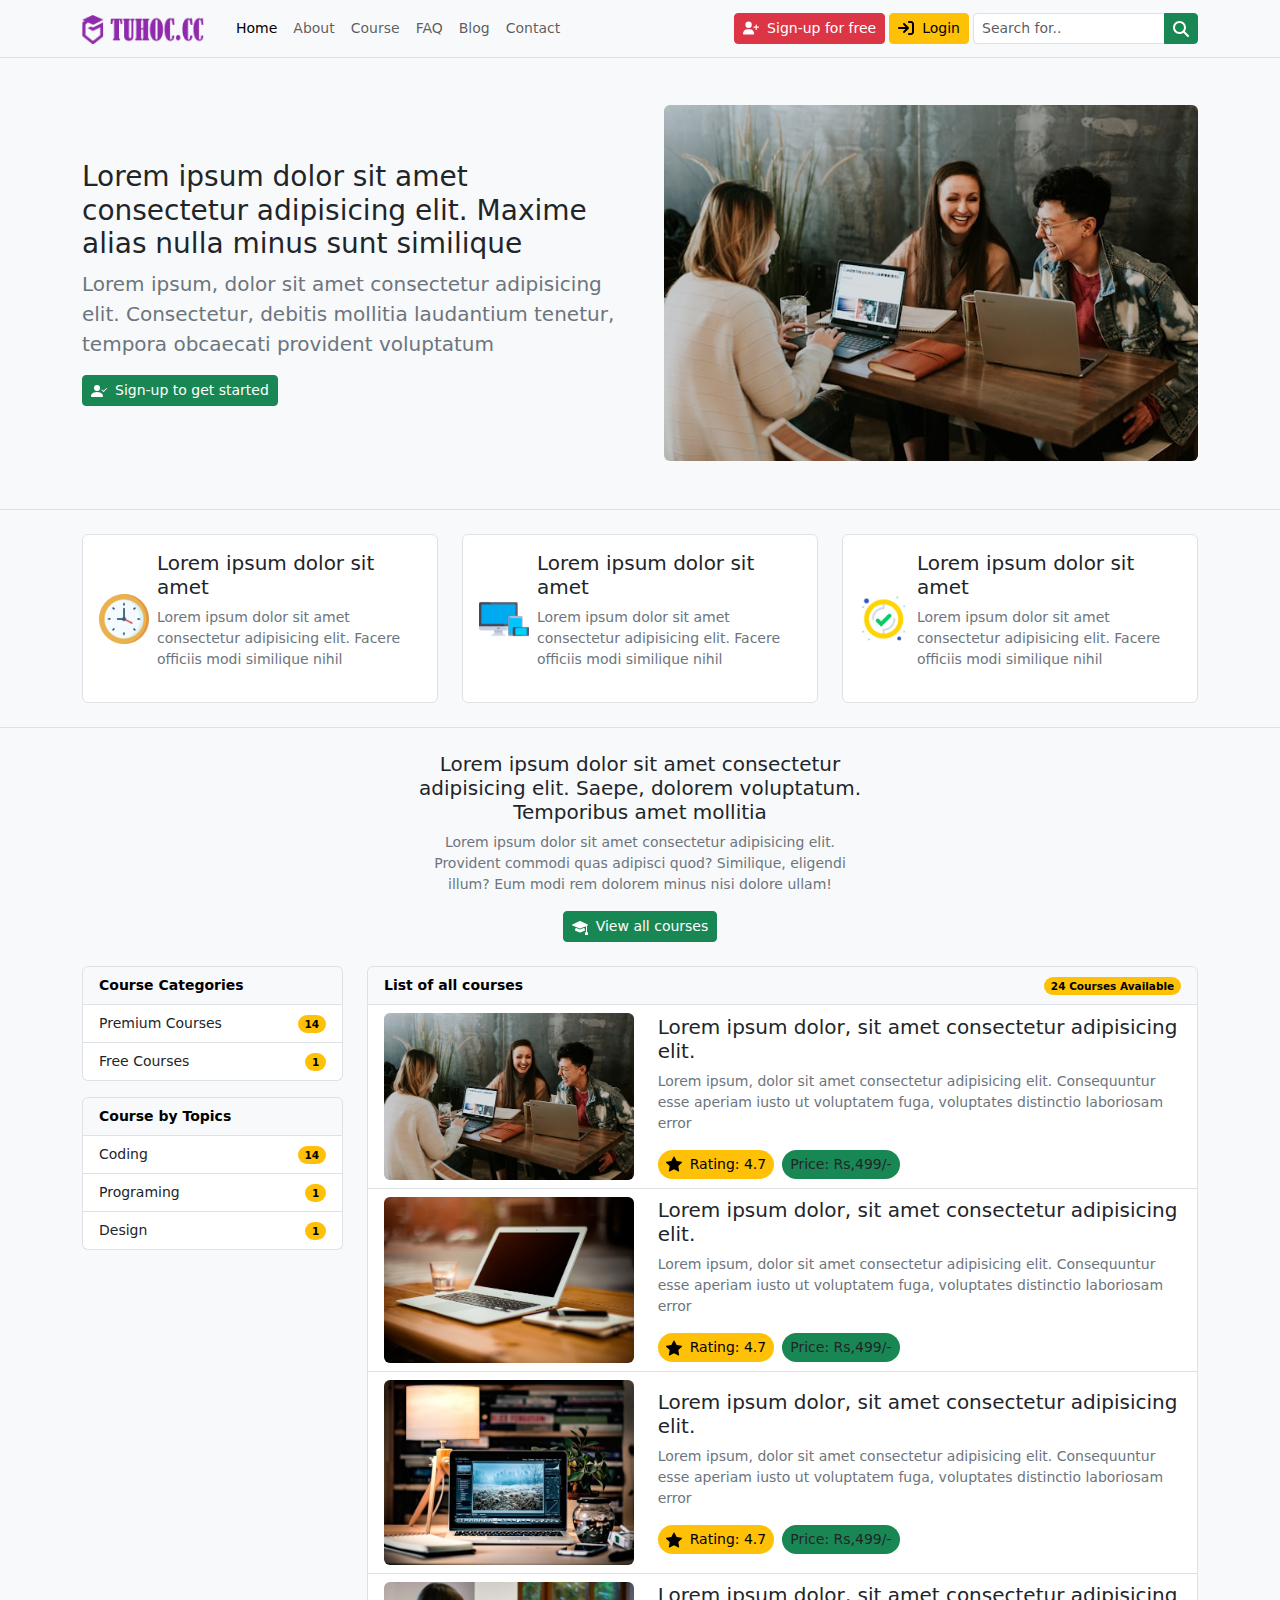
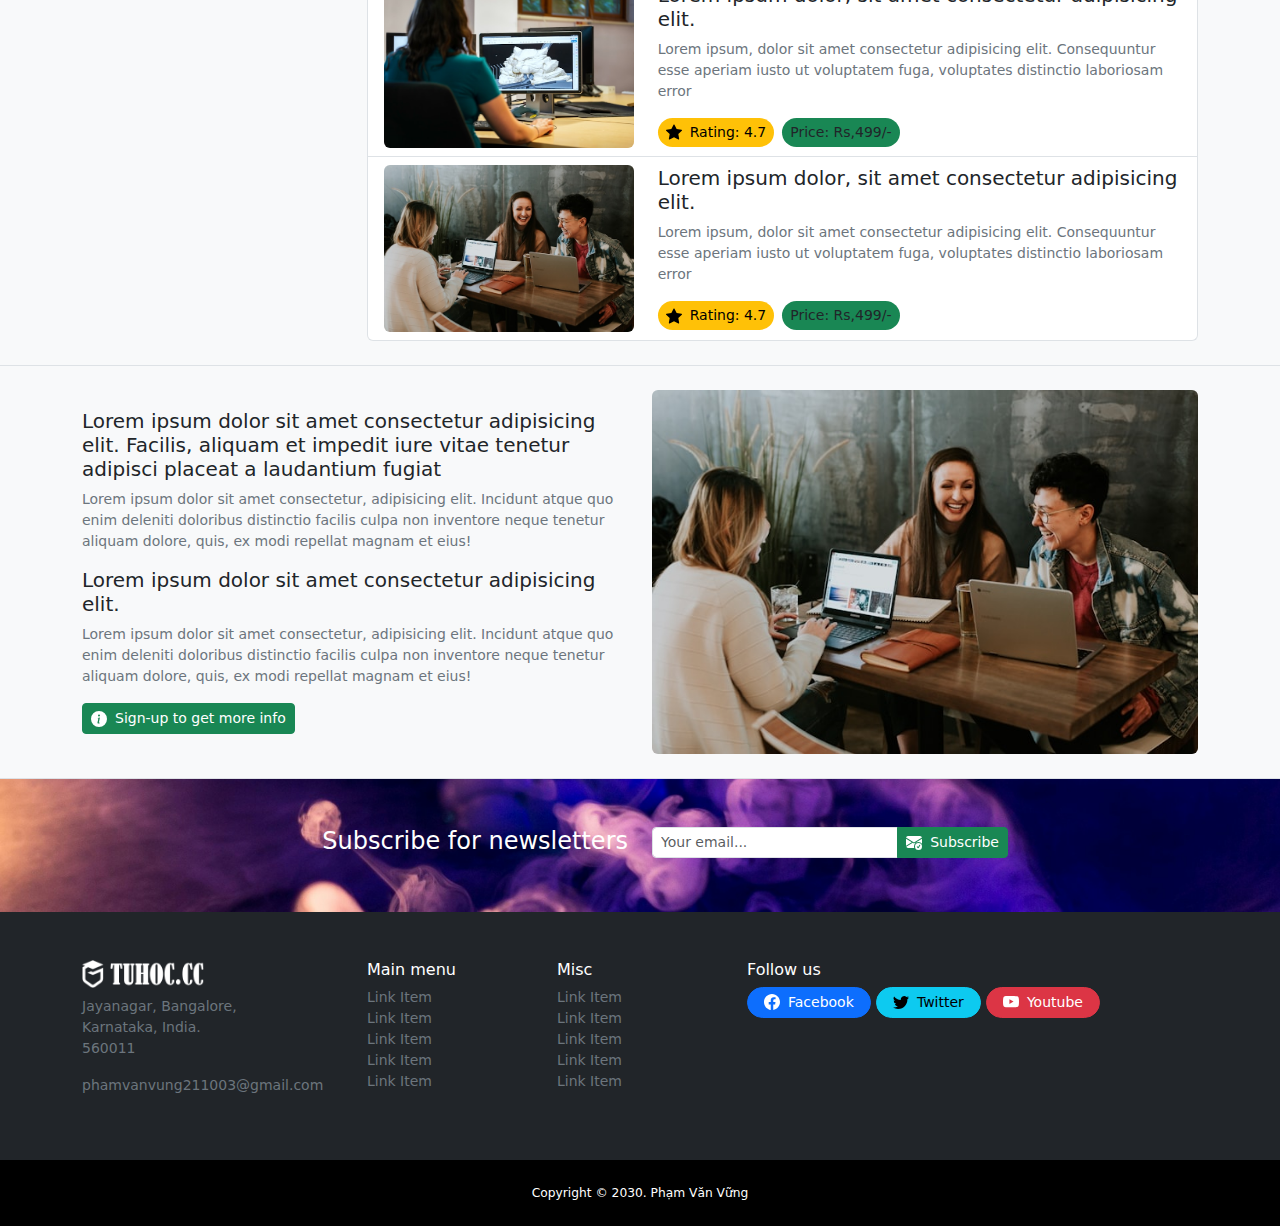
<file: index.html>
<!DOCTYPE html>
<html lang="en">

<head>
    <meta charset="UTF-8">
    <meta name="viewport" content="width=device-width, initial-scale=1.0">
    <title>Document</title>
    <link rel="stylesheet" href="./assets/bootstrap/css/bootstrap.min.css">
    <link rel="stylesheet" href="./assets/css/style.css">
</head>

<body class="bg-light">
    <!-- navbar -->
    <nav class="navbar navbar-expand-lg bg-light border-bottom small fixed-top">
        <div class="container">
            <!-- navbar brand -->
            <a class="navbar-brand" href="#">
                <img src="./assets/img/logo-tuhoc-light.png" alt="Logo">
            </a>
            <button class="navbar-toggler" type="button" data-bs-toggle="collapse"
                data-bs-target="#navbarSupportedContent" aria-controls="navbarSupportedContent" aria-expanded="false"
                aria-label="Toggle navigation">
                <span class="navbar-toggler-icon"></span>
            </button>
            <div class="collapse navbar-collapse" id="navbarSupportedContent">
                <ul class="navbar-nav me-auto mb-2 mb-lg-0">
                    <li class="nav-item">
                        <a class="nav-link active" aria-current="page" href="#">Home</a>
                    </li>
                    <li class="nav-item">
                        <a class="nav-link" aria-current="page" href="./about.html">About</a>
                    </li>
                    <li class="nav-item">
                        <a class="nav-link" aria-current="page" href="./courses.html">Course</a>
                    </li>
                    <li class="nav-item">
                        <a class="nav-link" aria-current="page" href="./FAQ.html">FAQ</a>
                    </li>
                    <li class="nav-item">
                        <a class="nav-link" aria-current="page" href="./blog.html">Blog</a>
                    </li>
                    <li class="nav-item">
                        <a class="nav-link" aria-current="page" href="./contact.html">Contact</a>
                    </li>
                </ul>

                <div class="me-1 mb-2 mb-lg-0 d-flex flex-column gap-2 gap-md-1 flex-md-row">
                    <a href="#!" class="btn btn-danger btn-sm d-inline-flex justify-content-center align-items-center">
                        <svg xmlns="http://www.w3.org/2000/svg" width="16px" height="16px" class="me-2"
                            viewBox="0 0 640 512"><!--!Font Awesome Free 6.6.0 by @fontawesome - https://fontawesome.com License - https://fontawesome.com/license/free Copyright 2024 Fonticons, Inc.-->
                            <path fill="#ffffff"
                                d="M96 128a128 128 0 1 1 256 0A128 128 0 1 1 96 128zM0 482.3C0 383.8 79.8 304 178.3 304l91.4 0C368.2 304 448 383.8 448 482.3c0 16.4-13.3 29.7-29.7 29.7L29.7 512C13.3 512 0 498.7 0 482.3zM504 312l0-64-64 0c-13.3 0-24-10.7-24-24s10.7-24 24-24l64 0 0-64c0-13.3 10.7-24 24-24s24 10.7 24 24l0 64 64 0c13.3 0 24 10.7 24 24s-10.7 24-24 24l-64 0 0 64c0 13.3-10.7 24-24 24s-24-10.7-24-24z" />
                        </svg>
                        Sign-up for free
                    </a>

                    <a href="#!" class="btn btn-warning btn-sm d-inline-flex justify-content-center align-items-center">
                        <svg xmlns="http://www.w3.org/2000/svg" width="16px" height="16px" class="me-2"
                            viewBox="0 0 512 512"><!--!Font Awesome Free 6.6.0 by @fontawesome - https://fontawesome.com License - https://fontawesome.com/license/free Copyright 2024 Fonticons, Inc.-->
                            <path
                                d="M352 96l64 0c17.7 0 32 14.3 32 32l0 256c0 17.7-14.3 32-32 32l-64 0c-17.7 0-32 14.3-32 32s14.3 32 32 32l64 0c53 0 96-43 96-96l0-256c0-53-43-96-96-96l-64 0c-17.7 0-32 14.3-32 32s14.3 32 32 32zm-9.4 182.6c12.5-12.5 12.5-32.8 0-45.3l-128-128c-12.5-12.5-32.8-12.5-45.3 0s-12.5 32.8 0 45.3L242.7 224 32 224c-17.7 0-32 14.3-32 32s14.3 32 32 32l210.7 0-73.4 73.4c-12.5 12.5-12.5 32.8 0 45.3s32.8 12.5 45.3 0l128-128z" />
                        </svg>
                        Login
                    </a>
                </div>

                <!-- Form search -->
                <form class="d-flex" role="search">
                    <div class="input-group">
                        <input class="form-control form-control-sm me-0" type="search" placeholder="Search for.."
                            aria-label="Search">
                        <button class="btn btn-success btn-sm" type="submit">
                            <svg xmlns="http://www.w3.org/2000/svg" width="16px" height="16px"
                                viewBox="0 0 512 512"><!--!Font Awesome Free 6.6.0 by @fontawesome - https://fontawesome.com License - https://fontawesome.com/license/free Copyright 2024 Fonticons, Inc.-->
                                <path fill="#ffffff"
                                    d="M416 208c0 45.9-14.9 88.3-40 122.7L502.6 457.4c12.5 12.5 12.5 32.8 0 45.3s-32.8 12.5-45.3 0L330.7 376c-34.4 25.2-76.8 40-122.7 40C93.1 416 0 322.9 0 208S93.1 0 208 0S416 93.1 416 208zM208 352a144 144 0 1 0 0-288 144 144 0 1 0 0 288z" />
                            </svg>
                        </button>
                    </div>
                </form>
            </div>
        </div>
    </nav>
    <!-- navbar end -->

    <!-- header -->
    <header class="main-header pb-5 border-bottom">
        <div class="container">
            <div class="row align-items-center gx-md-5">
                <!-- Khối trái -->
                <div class="col-md-6">
                    <h1 class="fs-3 fw-normal">Lorem ipsum dolor sit amet consectetur adipisicing elit. Maxime alias
                        nulla minus sunt similique
                    </h1>
                    <p class="fs-5 fw-light text-secondary">Lorem ipsum, dolor sit amet consectetur adipisicing elit.
                        Consectetur, debitis mollitia
                        laudantium tenetur, tempora obcaecati provident voluptatum</p>
                    <a href="#!" class="btn btn-success btn-sm d-inline-flex justify-content-center align-items-center">
                        <svg xmlns="http://www.w3.org/2000/svg" width="16" height="16" fill="currentColor"
                            class="bi bi-person-check-fill me-2" viewBox="0 0 16 16">
                            <path fill-rule="evenodd"
                                d="M15.854 5.146a.5.5 0 0 1 0 .708l-3 3a.5.5 0 0 1-.708 0l-1.5-1.5a.5.5 0 0 1 .708-.708L12.5 7.793l2.646-2.647a.5.5 0 0 1 .708 0z">
                            </path>
                            <path d="M1 14s-1 0-1-1 1-4 6-4 6 3 6 4-1 1-1 1H1zm5-6a3 3 0 1 0 0-6 3 3 0 0 0 0 6z"></path>
                        </svg>
                        Sign-up to get started
                    </a>
                </div>
                <!-- Khối phải -->
                <div class="col-md-6 mt-2 mt-md-0">
                    <div>
                        <img src="./assets/img/main-header.jpg" alt="" class="rounded w-100">
                    </div>
                </div>
            </div>
        </div>
    </header>
    <!-- header end -->

    <!-- site feature -->
    <section class="py-4 border-bottom">
        <div class="container">
            <div class="row">
                <div class="col-md-4">
                    <div class="feature-item bg-white border rounded p-3 d-flex align-items-center">
                        <div>
                            <img src="./assets/img/clock.png" alt="">
                        </div>
                        <div class="ms-2">
                            <h3 class="fs-5">Lorem ipsum dolor sit amet</h3>
                            <p class="small text-secondary">Lorem ipsum dolor sit amet consectetur adipisicing elit.
                                Facere officiis modi similique
                                nihil</p>
                        </div>
                    </div>
                </div>

                <div class="col-md-4">
                    <div class="feature-item bg-white border rounded p-3 d-flex align-items-center mt-3 mt-md-0">
                        <div>
                            <img src="./assets/img/responsive.png" alt="">
                        </div>
                        <div class="ms-2">
                            <h3 class="fs-5">Lorem ipsum dolor sit amet</h3>
                            <p class="small text-secondary">Lorem ipsum dolor sit amet consectetur adipisicing elit.
                                Facere officiis modi similique
                                nihil</p>
                        </div>
                    </div>
                </div>
                <div class="col-md-4">
                    <div class="feature-item bg-white border rounded p-3 d-flex align-items-center mt-3 mt-md-0">
                        <div>
                            <img src="./assets/img/tick.png" alt="">
                        </div>
                        <div class="ms-2">
                            <h3 class="fs-5">Lorem ipsum dolor sit amet</h3>
                            <p class="small text-secondary">Lorem ipsum dolor sit amet consectetur adipisicing elit.
                                Facere officiis modi similique
                                nihil</p>
                        </div>
                    </div>
                </div>
            </div>
        </div>
    </section>
    <!-- site feature end -->

    <!--  course -->
    <section class="py-4 border-bottom">
        <div class="container">
            <!-- row top -->
            <div class="row justify-content-center">
                <div class="col-md-5">
                    <div class="text-md-center">
                        <h4 class="fs-5">Lorem ipsum dolor sit amet consectetur adipisicing elit. Saepe, dolorem
                            voluptatum.
                            Temporibus amet mollitia</h4>
                        <p class="small text-secondary">Lorem ipsum dolor sit amet consectetur adipisicing elit.
                            Provident commodi quas adipisci
                            quod? Similique, eligendi illum? Eum modi rem dolorem minus nisi dolore ullam!</p>

                        <a href="#!"
                            class="btn btn-success btn-sm d-inline-flex justify-content-center align-items-center">
                            <svg xmlns="http://www.w3.org/2000/svg" width="16" height="16" fill="currentColor"
                                class="bi bi-mortarboard-fill me-2" viewBox="0 0 16 16">
                                <path
                                    d="M8.211 2.047a.5.5 0 0 0-.422 0l-7.5 3.5a.5.5 0 0 0 .025.917l7.5 3a.5.5 0 0 0 .372 0L14 7.14V13a1 1 0 0 0-1 1v2h3v-2a1 1 0 0 0-1-1V6.739l.686-.275a.5.5 0 0 0 .025-.917l-7.5-3.5Z">
                                </path>
                                <path
                                    d="M4.176 9.032a.5.5 0 0 0-.656.327l-.5 1.7a.5.5 0 0 0 .294.605l4.5 1.8a.5.5 0 0 0 .372 0l4.5-1.8a.5.5 0 0 0 .294-.605l-.5-1.7a.5.5 0 0 0-.656-.327L8 10.466 4.176 9.032Z">
                                </path>
                            </svg>
                            View all courses
                        </a>

                    </div>
                </div>
            </div>

            <!-- row course -->
            <div class="row mt-4">
                <div class="col-md-3">
                    <div class="list-group small mb-3">
                        <div class="list-group-item text-bg-light fw-bold">Course Categories</div>
                        <a href="#!"
                            class="list-group-item d-flex align-items-center justify-content-between list-group-item-action">Premium
                            Courses
                            <span class="badge text-bg-warning rounded-pill d-flex align-items-center">14</span>
                        </a>
                        <a href="#!"
                            class="list-group-item d-flex align-items-center justify-content-between list-group-item-action">Free
                            Courses
                            <span class="badge text-bg-warning rounded-pill d-flex align-items-center">1</span>
                        </a>
                    </div>
                    <div class="list-group small mb-3 mb-md-0">
                        <div class="list-group-item text-bg-light fw-bold">Course by Topics</div>
                        <a href="#!"
                            class="list-group-item d-flex align-items-center justify-content-between list-group-item-action">
                            Coding
                            <span class="badge text-bg-warning rounded-pill d-flex align-items-center">14</span>
                        </a>
                        <a href="#!"
                            class="list-group-item d-flex align-items-center justify-content-between list-group-item-action">
                            Programing
                            <span class="badge text-bg-warning rounded-pill d-flex align-items-center">1</span>
                        </a>
                        <a href="#!"
                            class="list-group-item d-flex align-items-center justify-content-between list-group-item-action">Design
                            <span class="badge text-bg-warning rounded-pill d-flex align-items-center">1</span>
                        </a>
                    </div>
                </div>
                <div class="col-md-9">
                    <div class="list-group small">
                        <div
                            class="list-group-item d-flex align-items-center justify-content-between text-bg-light fw-bold">
                            List of all courses
                            <span class="badge rounded-pill text-bg-warning">24 Courses Available</span>
                        </div>
                        <a class="list-group-item list-group-item-action" href="./single-course.html">
                            <div class="row align-items-center">
                                <div class="col-md-4">
                                    <div>
                                        <img src="./assets/img/main-header.jpg" alt="" class="rounded img-fluid">
                                    </div>
                                </div>
                                <div class="col-md-8">
                                    <h5>Lorem ipsum dolor, sit amet consectetur adipisicing elit.</h5>
                                    <p class="text-secondary">
                                        Lorem ipsum, dolor sit amet consectetur adipisicing elit.
                                        Consequuntur esse aperiam iusto ut voluptatem fuga, voluptates distinctio
                                        laboriosam error
                                    </p>
                                    <div class="d-inline-flex align-items-center">
                                        <span
                                            class="px-2 py-1 rounded-pill text-bg-warning me-2 d-inline-flex align-items-center">
                                            <svg xmlns="http://www.w3.org/2000/svg" width="16" height="16"
                                                fill="currentColor" class="bi bi-star-fill me-2" viewBox="0 0 16 16">
                                                <path
                                                    d="M3.612 15.443c-.386.198-.824-.149-.746-.592l.83-4.73L.173 6.765c-.329-.314-.158-.888.283-.95l4.898-.696L7.538.792c.197-.39.73-.39.927 0l2.184 4.327 4.898.696c.441.062.612.636.282.95l-3.522 3.356.83 4.73c.078.443-.36.79-.746.592L8 13.187l-4.389 2.256z">
                                                </path>
                                            </svg>
                                            Rating: 4.7
                                        </span>
                                        <span class="px-2 py-1 rounded-pill bg-success">
                                            Price: Rs,499/-
                                        </span>
                                    </div>
                                </div>
                            </div>
                        </a>
                        <a class="list-group-item list-group-item-action" href="./single-course.html">
                            <div class="row align-items-center">
                                <div class="col-md-4">
                                    <div>
                                        <img src="./assets/img/pic1.jpg" alt="" class="rounded img-fluid">
                                    </div>
                                </div>
                                <div class="col-md-8">
                                    <h5>Lorem ipsum dolor, sit amet consectetur adipisicing elit.</h5>
                                    <p class="text-secondary">
                                        Lorem ipsum, dolor sit amet consectetur adipisicing elit.
                                        Consequuntur esse aperiam iusto ut voluptatem fuga, voluptates distinctio
                                        laboriosam error
                                    </p>
                                    <div class="d-inline-flex align-items-center">
                                        <span
                                            class="px-2 py-1 rounded-pill text-bg-warning me-2 d-inline-flex align-items-center">
                                            <svg xmlns="http://www.w3.org/2000/svg" width="16" height="16"
                                                fill="currentColor" class="bi bi-star-fill me-2" viewBox="0 0 16 16">
                                                <path
                                                    d="M3.612 15.443c-.386.198-.824-.149-.746-.592l.83-4.73L.173 6.765c-.329-.314-.158-.888.283-.95l4.898-.696L7.538.792c.197-.39.73-.39.927 0l2.184 4.327 4.898.696c.441.062.612.636.282.95l-3.522 3.356.83 4.73c.078.443-.36.79-.746.592L8 13.187l-4.389 2.256z">
                                                </path>
                                            </svg>
                                            Rating: 4.7
                                        </span>
                                        <span class="px-2 py-1 rounded-pill bg-success">
                                            Price: Rs,499/-
                                        </span>
                                    </div>
                                </div>
                            </div>
                        </a>
                        <a class="list-group-item list-group-item-action" href="./single-course.html">
                            <div class="row align-items-center">
                                <div class="col-md-4">
                                    <div>
                                        <img src="./assets/img/pic2.jpg" alt="" class="rounded img-fluid">
                                    </div>
                                </div>
                                <div class="col-md-8">
                                    <h5>Lorem ipsum dolor, sit amet consectetur adipisicing elit.</h5>
                                    <p class="text-secondary">
                                        Lorem ipsum, dolor sit amet consectetur adipisicing elit.
                                        Consequuntur esse aperiam iusto ut voluptatem fuga, voluptates distinctio
                                        laboriosam error
                                    </p>
                                    <div class="d-inline-flex align-items-center">
                                        <span
                                            class="px-2 py-1 rounded-pill text-bg-warning me-2 d-inline-flex align-items-center">
                                            <svg xmlns="http://www.w3.org/2000/svg" width="16" height="16"
                                                fill="currentColor" class="bi bi-star-fill me-2" viewBox="0 0 16 16">
                                                <path
                                                    d="M3.612 15.443c-.386.198-.824-.149-.746-.592l.83-4.73L.173 6.765c-.329-.314-.158-.888.283-.95l4.898-.696L7.538.792c.197-.39.73-.39.927 0l2.184 4.327 4.898.696c.441.062.612.636.282.95l-3.522 3.356.83 4.73c.078.443-.36.79-.746.592L8 13.187l-4.389 2.256z">
                                                </path>
                                            </svg>
                                            Rating: 4.7
                                        </span>
                                        <span class="px-2 py-1 rounded-pill bg-success">
                                            Price: Rs,499/-
                                        </span>
                                    </div>
                                </div>
                            </div>
                        </a>
                        <a class="list-group-item list-group-item-action" href="./single-course.html">
                            <div class="row align-items-center">
                                <div class="col-md-4">
                                    <div>
                                        <img src="./assets/img/pic3.jpg" alt="" class="rounded img-fluid">
                                    </div>
                                </div>
                                <div class="col-md-8">
                                    <h5>Lorem ipsum dolor, sit amet consectetur adipisicing elit.</h5>
                                    <p class="text-secondary">
                                        Lorem ipsum, dolor sit amet consectetur adipisicing elit.
                                        Consequuntur esse aperiam iusto ut voluptatem fuga, voluptates distinctio
                                        laboriosam error
                                    </p>
                                    <div class="d-inline-flex align-items-center">
                                        <span
                                            class="px-2 py-1 rounded-pill text-bg-warning me-2 d-inline-flex align-items-center">
                                            <svg xmlns="http://www.w3.org/2000/svg" width="16" height="16"
                                                fill="currentColor" class="bi bi-star-fill me-2" viewBox="0 0 16 16">
                                                <path
                                                    d="M3.612 15.443c-.386.198-.824-.149-.746-.592l.83-4.73L.173 6.765c-.329-.314-.158-.888.283-.95l4.898-.696L7.538.792c.197-.39.73-.39.927 0l2.184 4.327 4.898.696c.441.062.612.636.282.95l-3.522 3.356.83 4.73c.078.443-.36.79-.746.592L8 13.187l-4.389 2.256z">
                                                </path>
                                            </svg>
                                            Rating: 4.7
                                        </span>
                                        <span class="px-2 py-1 rounded-pill bg-success">
                                            Price: Rs,499/-
                                        </span>
                                    </div>
                                </div>
                            </div>
                        </a>
                        <a class="list-group-item list-group-item-action" href="./single-course.html">
                            <div class="row align-items-center">
                                <div class="col-md-4">
                                    <div>
                                        <img src="./assets/img/main-header.jpg" alt="" class="rounded img-fluid">
                                    </div>
                                </div>
                                <div class="col-md-8">
                                    <h5>Lorem ipsum dolor, sit amet consectetur adipisicing elit.</h5>
                                    <p class="text-secondary">
                                        Lorem ipsum, dolor sit amet consectetur adipisicing elit.
                                        Consequuntur esse aperiam iusto ut voluptatem fuga, voluptates distinctio
                                        laboriosam error
                                    </p>
                                    <div class="d-inline-flex align-items-center">
                                        <span
                                            class="px-2 py-1 rounded-pill text-bg-warning me-2 d-inline-flex align-items-center">
                                            <svg xmlns="http://www.w3.org/2000/svg" width="16" height="16"
                                                fill="currentColor" class="bi bi-star-fill me-2" viewBox="0 0 16 16">
                                                <path
                                                    d="M3.612 15.443c-.386.198-.824-.149-.746-.592l.83-4.73L.173 6.765c-.329-.314-.158-.888.283-.95l4.898-.696L7.538.792c.197-.39.73-.39.927 0l2.184 4.327 4.898.696c.441.062.612.636.282.95l-3.522 3.356.83 4.73c.078.443-.36.79-.746.592L8 13.187l-4.389 2.256z">
                                                </path>
                                            </svg>
                                            Rating: 4.7
                                        </span>
                                        <span class="px-2 py-1 rounded-pill bg-success">
                                            Price: Rs,499/-
                                        </span>
                                    </div>
                                </div>
                            </div>
                        </a>
                    </div>
                </div>
            </div>
        </div>
    </section>
    <!-- course end -->

    <!-- other content -->
    <section class="py-4 border-bottom other-content">
        <div class="container">
            <div class="row align-items-center">
                <div class="col-md-6">
                    <h2 class="fs-5">
                        Lorem ipsum dolor sit amet consectetur adipisicing elit. Facilis, aliquam et impedit iure vitae
                        tenetur adipisci placeat a laudantium fugiat
                    </h2>
                    <p class="small text-secondary">
                        Lorem ipsum dolor sit amet consectetur, adipisicing elit. Incidunt atque quo enim deleniti
                        doloribus distinctio facilis culpa non inventore neque tenetur aliquam dolore, quis, ex modi
                        repellat magnam et eius!
                    </p>
                    <h2 class="fs-5">
                        Lorem ipsum dolor sit amet consectetur adipisicing elit.
                    </h2>
                    <p class="small text-secondary">
                        Lorem ipsum dolor sit amet consectetur, adipisicing elit. Incidunt atque quo enim deleniti
                        doloribus distinctio facilis culpa non inventore neque tenetur aliquam dolore, quis, ex modi
                        repellat magnam et eius!
                    </p>
                    <a href="#!" class="btn btn-success btn-sm d-inline-flex justify-content-center align-items-center">
                        <svg xmlns="http://www.w3.org/2000/svg" width="16" height="16" fill="currentColor"
                            class="me-2 bi bi-info-circle-fill" viewBox="0 0 16 16">
                            <path
                                d="M8 16A8 8 0 1 0 8 0a8 8 0 0 0 0 16zm.93-9.412-1 4.705c-.07.34.029.533.304.533.194 0 .487-.07.686-.246l-.088.416c-.287.346-.92.598-1.465.598-.703 0-1.002-.422-.808-1.319l.738-3.468c.064-.293.006-.399-.287-.47l-.451-.081.082-.381 2.29-.287zM8 5.5a1 1 0 1 1 0-2 1 1 0 0 1 0 2z">
                            </path>
                        </svg>
                        Sign-up to get more info
                    </a>
                </div>
                <div class="col-md-6 mt-2 mt-md-0">
                    <div>
                        <img src="./assets/img/main-header.jpg" alt="" class="rounded img-fluid">
                    </div>
                </div>
            </div>
        </div>
    </section>

    <!-- subcribe -->
    <section class="subcribe py-5">
        <div class="container">
            <div class="row justify-content-center">
                <div class="col-md-4">
                    <div class="mb-3 mb-md-0">
                        <h5 class="text-white fs-4 fw-light text-center text-md-end">Subscribe for newsletters</h5>
                    </div>
                </div>
                <div class="col-md-4">
                    <form class="d-flex" role="search">
                        <div class="input-group">
                            <input class="form-control form-control-sm me-0" type="email" placeholder="Your email..."
                                aria-label="Search">
                            <button class="btn btn-success btn-sm d-inline-flex align-items-center" type="submit">
                                <svg xmlns="http://www.w3.org/2000/svg" width="16" height="16" fill="currentColor"
                                    class="me-2 bi bi-envelope-check-fill" viewBox="0 0 16 16">
                                    <path
                                        d="M.05 3.555A2 2 0 0 1 2 2h12a2 2 0 0 1 1.95 1.555L8 8.414.05 3.555ZM0 4.697v7.104l5.803-3.558L0 4.697ZM6.761 8.83l-6.57 4.026A2 2 0 0 0 2 14h6.256A4.493 4.493 0 0 1 8 12.5a4.49 4.49 0 0 1 1.606-3.446l-.367-.225L8 9.586l-1.239-.757ZM16 4.697v4.974A4.491 4.491 0 0 0 12.5 8a4.49 4.49 0 0 0-1.965.45l-.338-.207L16 4.697Z">
                                    </path>
                                    <path
                                        d="M16 12.5a3.5 3.5 0 1 1-7 0 3.5 3.5 0 0 1 7 0Zm-1.993-1.679a.5.5 0 0 0-.686.172l-1.17 1.95-.547-.547a.5.5 0 0 0-.708.708l.774.773a.75.75 0 0 0 1.174-.144l1.335-2.226a.5.5 0 0 0-.172-.686Z">
                                    </path>
                                </svg>
                                Subscribe
                            </button>
                        </div>
                    </form>
                </div>
            </div>
        </div>
    </section>

    <!-- main footer -->
    <footer class="text-bg-dark py-5">
        <div class="container">
            <div class="row">
                <div class="col-md-3">
                    <div class="brand-icon mb-2">
                        <img src="./assets/img/logo-tuhoc-dark.png" alt="">
                    </div>
                    <address class="small text-secondary">
                        Jayanagar, Bangalore,<br>
                        Karnataka, India.<br>
                        560011
                    </address>
                    <p class="small text-secondary">phamvanvung211003@gmail.com</p>
                </div>
                <div class="col-md-2">
                    <h6>Main menu</h6>
                    <ul class="list-unstyled small">
                        <a href="#" class="text-secondary text-decoration-none">
                            <li>Link Item</li>
                        </a>
                        <a href="#" class="text-secondary text-decoration-none">
                            <li>Link Item</li>
                        </a>
                        <a href="#" class="text-secondary text-decoration-none">
                            <li>Link Item</li>
                        </a>
                        <a href="#" class="text-secondary text-decoration-none">
                            <li>Link Item</li>
                        </a>
                        <a href="#" class="text-secondary text-decoration-none">
                            <li>Link Item</li>
                        </a>
                    </ul>
                </div>
                <div class="col-md-2">
                    <h6>Misc</h6>
                    <ul class="list-unstyled small">
                        <a href="#" class="text-secondary text-decoration-none">
                            <li>Link Item</li>
                        </a>
                        <a href="#" class="text-secondary text-decoration-none">
                            <li>Link Item</li>
                        </a>
                        <a href="#" class="text-secondary text-decoration-none">
                            <li>Link Item</li>
                        </a>
                        <a href="#" class="text-secondary text-decoration-none">
                            <li>Link Item</li>
                        </a>
                        <a href="#" class="text-secondary text-decoration-none">
                            <li>Link Item</li>
                        </a>
                    </ul>
                </div>
                <div class="col-md-5">
                    <h6>Follow us</h6>
                    <div>
                        <a href="#"
                            class="btn btn-sm btn-primary rounded-pill px-md-3 d-inline-flex align-items-center mb-2">
                            <svg xmlns="http://www.w3.org/2000/svg" width="16" height="16" fill="currentColor"
                                class="bi bi-facebook me-md-2" viewBox="0 0 16 16">
                                <path
                                    d="M16 8.049c0-4.446-3.582-8.05-8-8.05C3.58 0-.002 3.603-.002 8.05c0 4.017 2.926 7.347 6.75 7.951v-5.625h-2.03V8.05H6.75V6.275c0-2.017 1.195-3.131 3.022-3.131.876 0 1.791.157 1.791.157v1.98h-1.009c-.993 0-1.303.621-1.303 1.258v1.51h2.218l-.354 2.326H9.25V16c3.824-.604 6.75-3.934 6.75-7.951z">
                                </path>
                            </svg>
                            <span class="d-none d-md-block">Facebook</span>
                        </a>
                        <a href="#"
                            class="btn btn-sm btn-info rounded-pill px-md-3 d-inline-flex align-items-center mb-2">
                            <svg xmlns="http://www.w3.org/2000/svg" width="16" height="16" fill="currentColor"
                                class="bi bi-twitter me-md-2" viewBox="0 0 16 16">
                                <path
                                    d="M5.026 15c6.038 0 9.341-5.003 9.341-9.334 0-.14 0-.282-.006-.422A6.685 6.685 0 0 0 16 3.542a6.658 6.658 0 0 1-1.889.518 3.301 3.301 0 0 0 1.447-1.817 6.533 6.533 0 0 1-2.087.793A3.286 3.286 0 0 0 7.875 6.03a9.325 9.325 0 0 1-6.767-3.429 3.289 3.289 0 0 0 1.018 4.382A3.323 3.323 0 0 1 .64 6.575v.045a3.288 3.288 0 0 0 2.632 3.218 3.203 3.203 0 0 1-.865.115 3.23 3.23 0 0 1-.614-.057 3.283 3.283 0 0 0 3.067 2.277A6.588 6.588 0 0 1 .78 13.58a6.32 6.32 0 0 1-.78-.045A9.344 9.344 0 0 0 5.026 15z">
                                </path>
                            </svg>
                            <span class="d-none d-md-block">Twitter</span>
                        </a>
                        <a href="#"
                            class="btn btn-sm btn-danger rounded-pill px-md-3 d-inline-flex align-items-center mb-2">
                            <svg xmlns="http://www.w3.org/2000/svg" width="16" height="16" fill="currentColor"
                                class="bi bi-youtube me-md-2" viewBox="0 0 16 16">
                                <path
                                    d="M8.051 1.999h.089c.822.003 4.987.033 6.11.335a2.01 2.01 0 0 1 1.415 1.42c.101.38.172.883.22 1.402l.01.104.022.26.008.104c.065.914.073 1.77.074 1.957v.075c-.001.194-.01 1.108-.082 2.06l-.008.105-.009.104c-.05.572-.124 1.14-.235 1.558a2.007 2.007 0 0 1-1.415 1.42c-1.16.312-5.569.334-6.18.335h-.142c-.309 0-1.587-.006-2.927-.052l-.17-.006-.087-.004-.171-.007-.171-.007c-1.11-.049-2.167-.128-2.654-.26a2.007 2.007 0 0 1-1.415-1.419c-.111-.417-.185-.986-.235-1.558L.09 9.82l-.008-.104A31.4 31.4 0 0 1 0 7.68v-.123c.002-.215.01-.958.064-1.778l.007-.103.003-.052.008-.104.022-.26.01-.104c.048-.519.119-1.023.22-1.402a2.007 2.007 0 0 1 1.415-1.42c.487-.13 1.544-.21 2.654-.26l.17-.007.172-.006.086-.003.171-.007A99.788 99.788 0 0 1 7.858 2h.193zM6.4 5.209v4.818l4.157-2.408L6.4 5.209z">
                                </path>
                            </svg>
                            <span class="d-none d-md-block">Youtube</span>
                        </a>
                    </div>
                </div>
            </div>
        </div>
    </footer>

    <!-- copyright -->
    <div class="copy-right">
        <div class="container">
            <div class="row text-center text-white py-4 small">
                <p class="m-0 small">Copyright © 2030. Phạm Văn Vững</p>
            </div>
        </div>
    </div>

    <!-- Mobile Padding -->
    <div class="pt-5 pb-4 d-md-none" style="background-color: #000;"></div>

    <!-- Sticky Footer -->
    <div class="d-block d-md-none d-flex justify-content-center p-3 fixed-bottom blur-filter">
        <a href="#!" class="btn btn-warning btn-sm fw-bold rounded-pill px-3 d-inline-flex align-items-center">
            <svg xmlns="http://www.w3.org/2000/svg" width="16" height="16" fill="currentColor"
                class="bi bi-person-check-fill me-2" viewBox="0 0 16 16">
                <path fill-rule="evenodd"
                    d="M15.854 5.146a.5.5 0 0 1 0 .708l-3 3a.5.5 0 0 1-.708 0l-1.5-1.5a.5.5 0 0 1 .708-.708L12.5 7.793l2.646-2.647a.5.5 0 0 1 .708 0z">
                </path>
                <path d="M1 14s-1 0-1-1 1-4 6-4 6 3 6 4-1 1-1 1H1zm5-6a3 3 0 1 0 0-6 3 3 0 0 0 0 6z"></path>
            </svg>
            Sign-up for free
        </a>
    </div>
    <script src="./assets/bootstrap/js/bootstrap.bundle.min.js"></script>
</body>

</html>
</file>
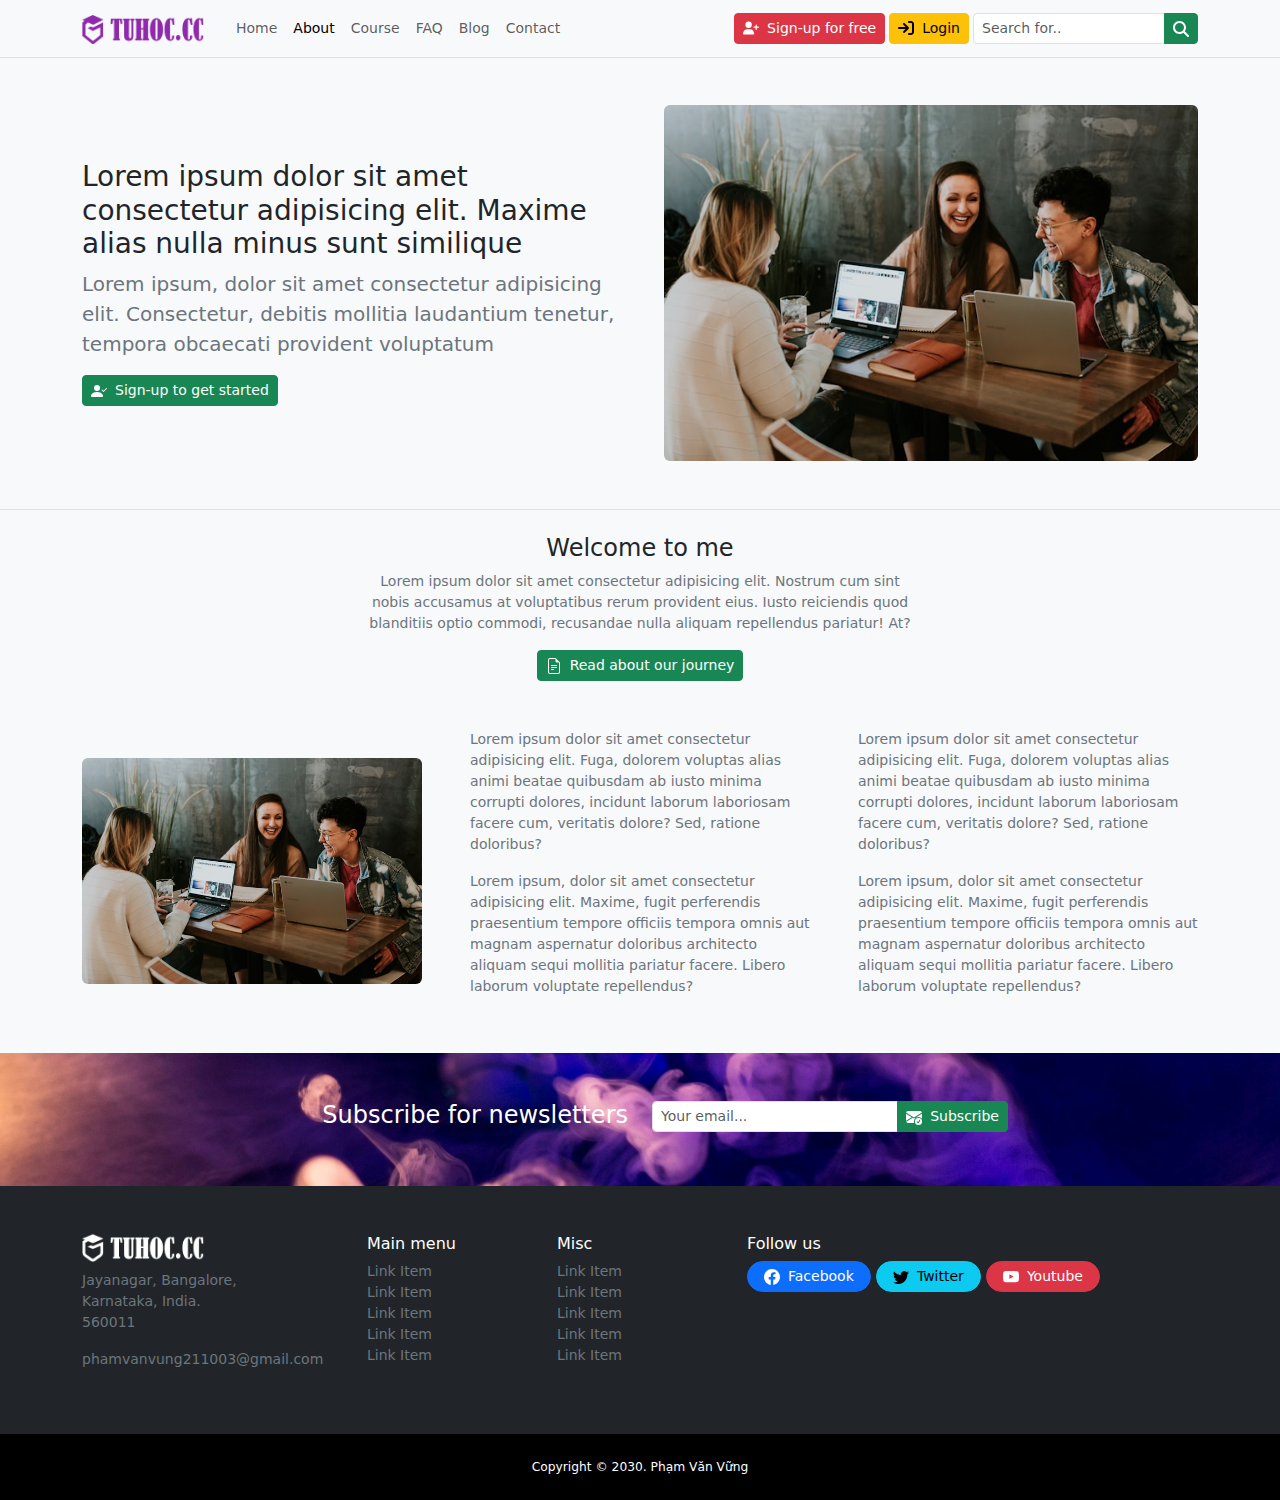
<file: about.html>
<!DOCTYPE html>
<html lang="en">

<head>
    <meta charset="UTF-8">
    <meta name="viewport" content="width=device-width, initial-scale=1.0">
    <title>Document</title>
    <link rel="stylesheet" href="./assets/bootstrap/css/bootstrap.min.css">
    <link rel="stylesheet" href="./assets/css/style.css">
</head>

<body class="bg-light">
    <nav class="navbar navbar-expand-lg bg-light border-bottom small fixed-top">
        <div class="container">
            <a class="navbar-brand" href="#">
                <img src="./assets/img/logo-tuhoc-light.png" alt="">
            </a>
            <button class="navbar-toggler" type="button" data-bs-toggle="collapse"
                data-bs-target="#navbarSupportedContent" aria-controls="navbarSupportedContent" aria-expanded="false"
                aria-label="Toggle navigation">
                <span class="navbar-toggler-icon"></span>
            </button>
            <div class="collapse navbar-collapse" id="navbarSupportedContent">
                <ul class="navbar-nav mb-2 mb-lg-0 me-auto">
                    <li class="nav-item">
                        <a class="nav-link" aria-current="page" href="./index.html">Home</a>
                    </li>
                    <li class="nav-item">
                        <a class="nav-link active" aria-current="page" href="#">About</a>
                    </li>
                    <li class="nav-item">
                        <a class="nav-link" aria-current="page" href="./courses.html">Course</a>
                    </li>
                    <li class="nav-item">
                        <a class="nav-link" aria-current="page" href="./FAQ.html">FAQ</a>
                    </li>
                    <li class="nav-item">
                        <a class="nav-link" aria-current="page" href="./blog.html">Blog</a>
                    </li>
                    <li class="nav-item">
                        <a class="nav-link" aria-current="page" href="./contact.html">Contact</a>
                    </li>
                </ul>

                <div class="d-flex flex-column gap-2 flex-md-row gap-md-1 mb-2 mb-lg-0 me-1">
                    <a href="#!" class="btn btn-danger btn-sm d-inline-flex align-items-center justify-content-center">
                        <svg xmlns="http://www.w3.org/2000/svg" width="16px" height="16px" class="me-2"
                            viewBox="0 0 640 512"><!--!Font Awesome Free 6.6.0 by @fontawesome - https://fontawesome.com License - https://fontawesome.com/license/free Copyright 2024 Fonticons, Inc.-->
                            <path fill="#ffffff"
                                d="M96 128a128 128 0 1 1 256 0A128 128 0 1 1 96 128zM0 482.3C0 383.8 79.8 304 178.3 304l91.4 0C368.2 304 448 383.8 448 482.3c0 16.4-13.3 29.7-29.7 29.7L29.7 512C13.3 512 0 498.7 0 482.3zM504 312l0-64-64 0c-13.3 0-24-10.7-24-24s10.7-24 24-24l64 0 0-64c0-13.3 10.7-24 24-24s24 10.7 24 24l0 64 64 0c13.3 0 24 10.7 24 24s-10.7 24-24 24l-64 0 0 64c0 13.3-10.7 24-24 24s-24-10.7-24-24z" />
                        </svg>
                        Sign-up for free
                    </a>
                    <a href="#!" class="btn btn-warning btn-sm d-inline-flex justify-content-center align-items-center">
                        <svg xmlns="http://www.w3.org/2000/svg" width="16px" height="16px" class="me-2"
                            viewBox="0 0 512 512"><!--!Font Awesome Free 6.6.0 by @fontawesome - https://fontawesome.com License - https://fontawesome.com/license/free Copyright 2024 Fonticons, Inc.-->
                            <path
                                d="M352 96l64 0c17.7 0 32 14.3 32 32l0 256c0 17.7-14.3 32-32 32l-64 0c-17.7 0-32 14.3-32 32s14.3 32 32 32l64 0c53 0 96-43 96-96l0-256c0-53-43-96-96-96l-64 0c-17.7 0-32 14.3-32 32s14.3 32 32 32zm-9.4 182.6c12.5-12.5 12.5-32.8 0-45.3l-128-128c-12.5-12.5-32.8-12.5-45.3 0s-12.5 32.8 0 45.3L242.7 224 32 224c-17.7 0-32 14.3-32 32s14.3 32 32 32l210.7 0-73.4 73.4c-12.5 12.5-12.5 32.8 0 45.3s32.8 12.5 45.3 0l128-128z" />
                        </svg>
                        Login
                    </a>
                </div>

                <form role="search" class="d-flex">
                    <div class="input-group">
                        <input type="search" class="form-control form-control-sm" placeholder="Search for.."
                            aria-label="Search">
                        <button class="btn btn-success btn-sm" type="submit">
                            <svg xmlns="http://www.w3.org/2000/svg" width="16px" height="16px"
                                viewBox="0 0 512 512"><!--!Font Awesome Free 6.6.0 by @fontawesome - https://fontawesome.com License - https://fontawesome.com/license/free Copyright 2024 Fonticons, Inc.-->
                                <path fill="#ffffff"
                                    d="M416 208c0 45.9-14.9 88.3-40 122.7L502.6 457.4c12.5 12.5 12.5 32.8 0 45.3s-32.8 12.5-45.3 0L330.7 376c-34.4 25.2-76.8 40-122.7 40C93.1 416 0 322.9 0 208S93.1 0 208 0S416 93.1 416 208zM208 352a144 144 0 1 0 0-288 144 144 0 1 0 0 288z" />
                            </svg>
                        </button>
                    </div>
                </form>
            </div>


        </div>
    </nav>

    <header class="main-header border-bottom pb-5">
        <div class="container">
            <div class="row align-items-center gx-md-5">
                <div class="col-md-6">
                    <h1 class="fs-3 fw-normal">
                        Lorem ipsum dolor sit amet consectetur adipisicing elit. Maxime alias nulla minus sunt similique
                    </h1>
                    <p class="fs-5 fw-light text-secondary">
                        Lorem ipsum, dolor sit amet consectetur adipisicing elit. Consectetur, debitis mollitia
                        laudantium tenetur, tempora obcaecati provident voluptatum
                    </p>
                    <a href="#!" class="btn btn-success btn-sm d-inline-flex justify-content-center align-items-center">
                        <svg xmlns="http://www.w3.org/2000/svg" width="16" height="16" fill="currentColor"
                            class="bi bi-person-check-fill me-2" viewBox="0 0 16 16">
                            <path fill-rule="evenodd"
                                d="M15.854 5.146a.5.5 0 0 1 0 .708l-3 3a.5.5 0 0 1-.708 0l-1.5-1.5a.5.5 0 0 1 .708-.708L12.5 7.793l2.646-2.647a.5.5 0 0 1 .708 0z">
                            </path>
                            <path d="M1 14s-1 0-1-1 1-4 6-4 6 3 6 4-1 1-1 1H1zm5-6a3 3 0 1 0 0-6 3 3 0 0 0 0 6z"></path>
                        </svg>
                        Sign-up to get started
                    </a>
                </div>
                <div class="col-md-6 mt-2 mt-md-0">
                    <div>
                        <img src="./assets/img/main-header.jpg" alt="" class="rounded w-100">
                    </div>
                </div>
            </div>
        </div>
    </header>

    <section class="about-content py-4 mb-3">
        <div class="container">
            <div class="row justify-content-center mb-5">
                <div class="col-md-6 text-center">
                    <h3 class="fs-4 fw-normal">Welcome to me</h3>
                    <p class="text-secondary small">
                        Lorem ipsum dolor sit amet consectetur adipisicing elit. Nostrum cum sint nobis accusamus at
                        voluptatibus rerum provident eius. Iusto reiciendis quod blanditiis optio commodi, recusandae
                        nulla aliquam repellendus pariatur! At?
                    </p>
                    <a href="#" class="btn btn-success btn-sm d-inline-flex align-items-center">
                        <svg xmlns="http://www.w3.org/2000/svg" width="16" height="16" fill="currentColor"
                            class="bi bi-file-earmark-text me-2" viewBox="0 0 16 16">
                            <path
                                d="M5.5 7a.5.5 0 0 0 0 1h5a.5.5 0 0 0 0-1h-5zM5 9.5a.5.5 0 0 1 .5-.5h5a.5.5 0 0 1 0 1h-5a.5.5 0 0 1-.5-.5zm0 2a.5.5 0 0 1 .5-.5h2a.5.5 0 0 1 0 1h-2a.5.5 0 0 1-.5-.5z">
                            </path>
                            <path
                                d="M9.5 0H4a2 2 0 0 0-2 2v12a2 2 0 0 0 2 2h8a2 2 0 0 0 2-2V4.5L9.5 0zm0 1v2A1.5 1.5 0 0 0 11 4.5h2V14a1 1 0 0 1-1 1H4a1 1 0 0 1-1-1V2a1 1 0 0 1 1-1h5.5z">
                            </path>
                        </svg>
                        Read about our journey
                    </a>
                </div>
            </div>
            <div class="row align-items-center gx-5 gy-2">
                <div class="col-md-4">
                    <div>
                        <img src="./assets/img/main-header.jpg" alt="" class="rounded w-100">
                    </div>
                </div>
                <div class="col-md-4">
                    <p class="text-secondary small">
                        Lorem ipsum dolor sit amet consectetur adipisicing elit. Fuga, dolorem voluptas alias animi
                        beatae quibusdam ab iusto minima corrupti dolores, incidunt laborum laboriosam facere cum,
                        veritatis dolore? Sed, ratione doloribus?
                    </p>
                    <p class="text-secondary small">
                        Lorem ipsum, dolor sit amet consectetur adipisicing elit. Maxime, fugit perferendis praesentium
                        tempore officiis tempora omnis aut magnam aspernatur doloribus architecto aliquam sequi mollitia
                        pariatur facere. Libero laborum voluptate repellendus?
                    </p>
                </div>
                <div class="col-md-4">
                    <p class="text-secondary small">
                        Lorem ipsum dolor sit amet consectetur adipisicing elit. Fuga, dolorem voluptas alias animi
                        beatae quibusdam ab iusto minima corrupti dolores, incidunt laborum laboriosam facere cum,
                        veritatis dolore? Sed, ratione doloribus?
                    </p>
                    <p class="text-secondary small">
                        Lorem ipsum, dolor sit amet consectetur adipisicing elit. Maxime, fugit perferendis praesentium
                        tempore officiis tempora omnis aut magnam aspernatur doloribus architecto aliquam sequi mollitia
                        pariatur facere. Libero laborum voluptate repellendus?
                    </p>
                </div>
            </div>
        </div>
    </section>

    <section class="subcribe py-5">
        <div class="container">
            <div class="row justify-content-center">
                <div class="col-md-4 mb-2 mb-md-0">
                    <h5 class="text-white fs-4 fw-light text-center text-md-end">Subscribe for newsletters</h5>
                </div>
                <div class="col-md-4">
                    <form class="d-flex" role="search">
                        <div class="input-group">
                            <input class="form-control form-control-sm me-0" type="email" placeholder="Your email..."
                                aria-label="Search">
                            <button class="btn btn-success btn-sm d-inline-flex align-items-center" type="submit">
                                <svg xmlns="http://www.w3.org/2000/svg" width="16" height="16" fill="currentColor"
                                    class="me-2 bi bi-envelope-check-fill" viewBox="0 0 16 16">
                                    <path
                                        d="M.05 3.555A2 2 0 0 1 2 2h12a2 2 0 0 1 1.95 1.555L8 8.414.05 3.555ZM0 4.697v7.104l5.803-3.558L0 4.697ZM6.761 8.83l-6.57 4.026A2 2 0 0 0 2 14h6.256A4.493 4.493 0 0 1 8 12.5a4.49 4.49 0 0 1 1.606-3.446l-.367-.225L8 9.586l-1.239-.757ZM16 4.697v4.974A4.491 4.491 0 0 0 12.5 8a4.49 4.49 0 0 0-1.965.45l-.338-.207L16 4.697Z">
                                    </path>
                                    <path
                                        d="M16 12.5a3.5 3.5 0 1 1-7 0 3.5 3.5 0 0 1 7 0Zm-1.993-1.679a.5.5 0 0 0-.686.172l-1.17 1.95-.547-.547a.5.5 0 0 0-.708.708l.774.773a.75.75 0 0 0 1.174-.144l1.335-2.226a.5.5 0 0 0-.172-.686Z">
                                    </path>
                                </svg>
                                Subscribe
                            </button>
                        </div>
                    </form>
                </div>
            </div>
        </div>
    </section>

    <footer class="text-bg-dark py-5">
        <div class="container">
            <div class="row">
                <div class="col-md-3">
                    <div class="brand-icon mb-2">
                        <img src="./assets/img/logo-tuhoc-dark.png" alt="">
                    </div>
                    <address class="small text-secondary">
                        Jayanagar, Bangalore,<br>
                        Karnataka, India.<br>
                        560011
                    </address>
                    <p class="small text-secondary">phamvanvung211003@gmail.com</p>
                </div>
                <div class="col-md-2">
                    <h6>Main menu</h6>
                    <ul class="list-unstyled small">
                        <a href="#" class="text-decoration-none text-secondary">
                            <li>Link Item</li>
                        </a>
                        <a href="#" class="text-decoration-none text-secondary">
                            <li>Link Item</li>
                        </a>
                        <a href="#" class="text-decoration-none text-secondary">
                            <li>Link Item</li>
                        </a>
                        <a href="#" class="text-decoration-none text-secondary">
                            <li>Link Item</li>
                        </a>
                        <a href="#" class="text-decoration-none text-secondary">
                            <li>Link Item</li>
                        </a>
                    </ul>
                </div>
                <div class="col-md-2">
                    <h6>Misc</h6>
                    <ul class="list-unstyled small">
                        <a href="#" class="text-secondary text-decoration-none">
                            <li>Link Item</li>
                        </a>
                        <a href="#" class="text-secondary text-decoration-none">
                            <li>Link Item</li>
                        </a>
                        <a href="#" class="text-secondary text-decoration-none">
                            <li>Link Item</li>
                        </a>
                        <a href="#" class="text-secondary text-decoration-none">
                            <li>Link Item</li>
                        </a>
                        <a href="#" class="text-secondary text-decoration-none">
                            <li>Link Item</li>
                        </a>
                    </ul>
                </div>
                <div class="col-md-5">
                    <h6>Follow us</h6>
                    <div>
                        <a href="#"
                            class="btn btn-primary btn-sm rounded-pill d-inline-flex align-items-center mb-2 px-md-3">
                            <svg xmlns="http://www.w3.org/2000/svg" width="16" height="16" fill="currentColor"
                                class="bi bi-facebook me-md-2" viewBox="0 0 16 16">
                                <path
                                    d="M16 8.049c0-4.446-3.582-8.05-8-8.05C3.58 0-.002 3.603-.002 8.05c0 4.017 2.926 7.347 6.75 7.951v-5.625h-2.03V8.05H6.75V6.275c0-2.017 1.195-3.131 3.022-3.131.876 0 1.791.157 1.791.157v1.98h-1.009c-.993 0-1.303.621-1.303 1.258v1.51h2.218l-.354 2.326H9.25V16c3.824-.604 6.75-3.934 6.75-7.951z">
                                </path>
                            </svg>
                            <span class="d-none d-md-block">Facebook</span>
                        </a>
                        <a href="#"
                            class="btn btn-info btn-sm rounded-pill d-inline-flex align-items-center mb-2 px-md-3">
                            <svg xmlns="http://www.w3.org/2000/svg" width="16" height="16" fill="currentColor"
                                class="bi bi-twitter me-md-2" viewBox="0 0 16 16">
                                <path
                                    d="M5.026 15c6.038 0 9.341-5.003 9.341-9.334 0-.14 0-.282-.006-.422A6.685 6.685 0 0 0 16 3.542a6.658 6.658 0 0 1-1.889.518 3.301 3.301 0 0 0 1.447-1.817 6.533 6.533 0 0 1-2.087.793A3.286 3.286 0 0 0 7.875 6.03a9.325 9.325 0 0 1-6.767-3.429 3.289 3.289 0 0 0 1.018 4.382A3.323 3.323 0 0 1 .64 6.575v.045a3.288 3.288 0 0 0 2.632 3.218 3.203 3.203 0 0 1-.865.115 3.23 3.23 0 0 1-.614-.057 3.283 3.283 0 0 0 3.067 2.277A6.588 6.588 0 0 1 .78 13.58a6.32 6.32 0 0 1-.78-.045A9.344 9.344 0 0 0 5.026 15z">
                                </path>
                            </svg>
                            <span class="d-none d-md-block">Twitter</span>
                        </a>
                        <a href="#"
                            class="btn btn-danger btn-sm rounded-pill d-inline-flex align-items-center mb-2 px-md-3">
                            <svg xmlns="http://www.w3.org/2000/svg" width="16" height="16" fill="currentColor"
                                class="bi bi-youtube me-md-2" viewBox="0 0 16 16">
                                <path
                                    d="M8.051 1.999h.089c.822.003 4.987.033 6.11.335a2.01 2.01 0 0 1 1.415 1.42c.101.38.172.883.22 1.402l.01.104.022.26.008.104c.065.914.073 1.77.074 1.957v.075c-.001.194-.01 1.108-.082 2.06l-.008.105-.009.104c-.05.572-.124 1.14-.235 1.558a2.007 2.007 0 0 1-1.415 1.42c-1.16.312-5.569.334-6.18.335h-.142c-.309 0-1.587-.006-2.927-.052l-.17-.006-.087-.004-.171-.007-.171-.007c-1.11-.049-2.167-.128-2.654-.26a2.007 2.007 0 0 1-1.415-1.419c-.111-.417-.185-.986-.235-1.558L.09 9.82l-.008-.104A31.4 31.4 0 0 1 0 7.68v-.123c.002-.215.01-.958.064-1.778l.007-.103.003-.052.008-.104.022-.26.01-.104c.048-.519.119-1.023.22-1.402a2.007 2.007 0 0 1 1.415-1.42c.487-.13 1.544-.21 2.654-.26l.17-.007.172-.006.086-.003.171-.007A99.788 99.788 0 0 1 7.858 2h.193zM6.4 5.209v4.818l4.157-2.408L6.4 5.209z">
                                </path>
                            </svg>
                            <span class="d-none d-md-block">Youtube</span>
                        </a>
                    </div>
                </div>
            </div>
        </div>
    </footer>

    <div class="copy-right py-4">
        <div class="container d-flex align-items-center justify-content-center small">
            <p class="text-white small text-secondary m-0">Copyright © 2030. Phạm Văn Vững</p>
        </div>
    </div>

    <div class="pt-5 pb-4 d-md-none" style="background-color: #000;"></div>

    <div class="blur-filter fixed-bottom py-3 d-flex justify-content-center d-block d-md-none">
        <a href="#" class="btn btn-warning btn-sm rounded-pill d-inline-flex align-items-center px-3 fw-bold">
            <svg xmlns="http://www.w3.org/2000/svg" width="16" height="16" fill="currentColor"
                class="bi bi-person-check-fill me-2" viewBox="0 0 16 16">
                <path fill-rule="evenodd"
                    d="M15.854 5.146a.5.5 0 0 1 0 .708l-3 3a.5.5 0 0 1-.708 0l-1.5-1.5a.5.5 0 0 1 .708-.708L12.5 7.793l2.646-2.647a.5.5 0 0 1 .708 0z">
                </path>
                <path d="M1 14s-1 0-1-1 1-4 6-4 6 3 6 4-1 1-1 1H1zm5-6a3 3 0 1 0 0-6 3 3 0 0 0 0 6z"></path>
            </svg>
            Sign-up for free
        </a>
    </div>
    <script src="./assets/bootstrap/js/bootstrap.bundle.min.js"></script>
</body>

</html>
</file>
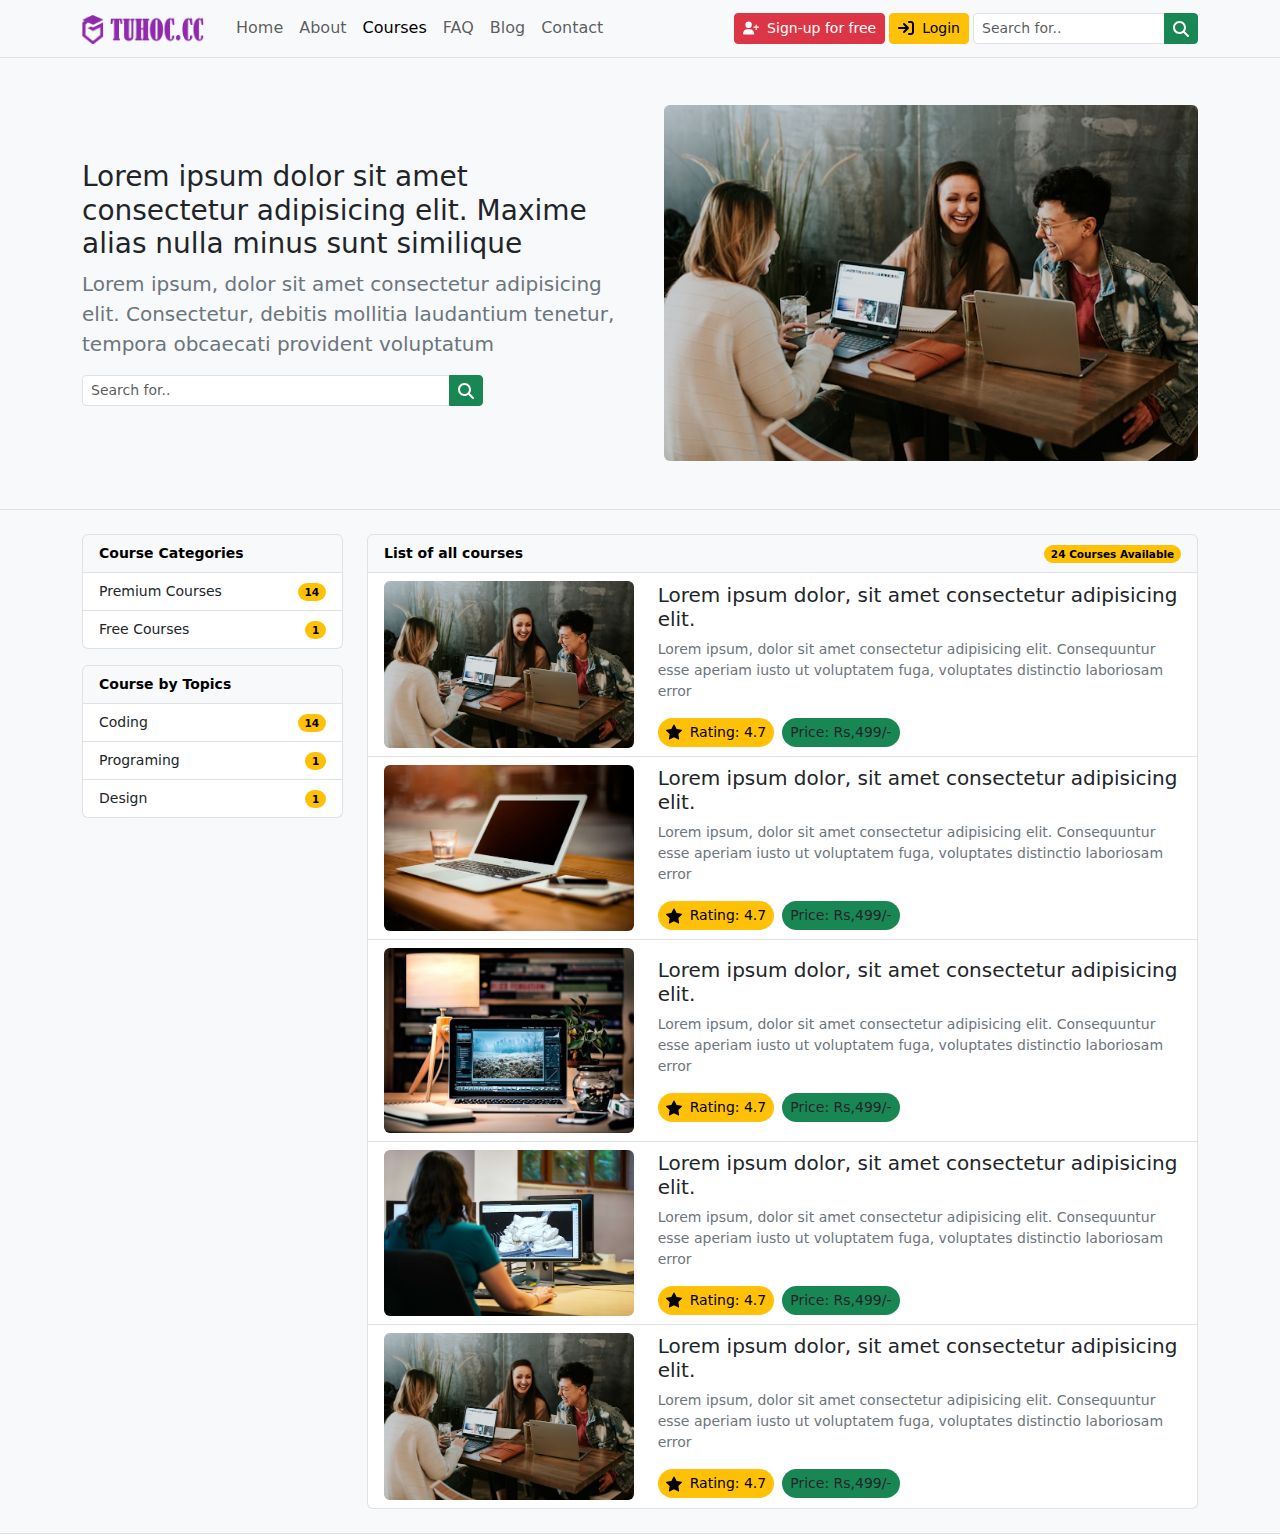
<file: courses.html>
<!DOCTYPE html>
<html lang="en">

<head>
    <meta charset="UTF-8">
    <meta name="viewport" content="width=device-width, initial-scale=1.0">
    <title>Document</title>
    <link rel="stylesheet" href="./assets/bootstrap/css/bootstrap.min.css">
    <link rel="stylesheet" href="./assets/css/style.css">
</head>

<body class="bg-light">
    <nav class="navbar navbar-expand-lg bg-light border-bottom fixed-top">
        <div class="container">
            <a href="#" class="navbar-brand">
                <img src="./assets/img/logo-tuhoc-light.png" alt="">
            </a>
            <button class="navbar-toggler" type="button" data-bs-toggle="collapse"
                data-bs-target="#navbarSupportedContent" aria-controls="navbarSupportedContent" aria-expanded="false"
                aria-label="Toggle navigation">
                <span class="navbar-toggler-icon"></span>
            </button>
            <div class="collapse navbar-collapse" id="navbarSupportedContent">
                <ul class="navbar-nav me-auto mb-2 mb-lg-0">
                    <li class="nav-item">
                        <a href="./index.html" class="nav-link">Home</a>
                    </li>
                    <li class="nav-item">
                        <a href="./about.html" class="nav-link">About</a>
                    </li>
                    <li class="nav-item">
                        <a href="#" class="nav-link active">Courses</a>
                    </li>
                    <li class="nav-item">
                        <a href="./FAQ.html" class="nav-link">FAQ</a>
                    </li>
                    <li class="nav-item">
                        <a href="./blog.html" class="nav-link">Blog</a>
                    </li>
                    <li class="nav-item">
                        <a href="./contact.html" class="nav-link">Contact</a>
                    </li>
                </ul>

                <div class="d-flex flex-column gap-2 gap-md-1 flex-md-row">
                    <a href="#!" class="btn btn-danger btn-sm d-flex align-items-center justify-content-center">
                        <svg xmlns="http://www.w3.org/2000/svg" width="16px" height="16px" class="me-2"
                            viewBox="0 0 640 512"><!--!Font Awesome Free 6.6.0 by @fontawesome - https://fontawesome.com License - https://fontawesome.com/license/free Copyright 2024 Fonticons, Inc.-->
                            <path fill="#ffffff"
                                d="M96 128a128 128 0 1 1 256 0A128 128 0 1 1 96 128zM0 482.3C0 383.8 79.8 304 178.3 304l91.4 0C368.2 304 448 383.8 448 482.3c0 16.4-13.3 29.7-29.7 29.7L29.7 512C13.3 512 0 498.7 0 482.3zM504 312l0-64-64 0c-13.3 0-24-10.7-24-24s10.7-24 24-24l64 0 0-64c0-13.3 10.7-24 24-24s24 10.7 24 24l0 64 64 0c13.3 0 24 10.7 24 24s-10.7 24-24 24l-64 0 0 64c0 13.3-10.7 24-24 24s-24-10.7-24-24z" />
                        </svg>
                        Sign-up for free
                    </a>
                    <a href="#!" class="btn btn-warning btn-sm d-flex align-items-center justify-content-center">
                        <svg xmlns="http://www.w3.org/2000/svg" width="16px" height="16px" class="me-2"
                            viewBox="0 0 512 512"><!--!Font Awesome Free 6.6.0 by @fontawesome - https://fontawesome.com License - https://fontawesome.com/license/free Copyright 2024 Fonticons, Inc.-->
                            <path
                                d="M352 96l64 0c17.7 0 32 14.3 32 32l0 256c0 17.7-14.3 32-32 32l-64 0c-17.7 0-32 14.3-32 32s14.3 32 32 32l64 0c53 0 96-43 96-96l0-256c0-53-43-96-96-96l-64 0c-17.7 0-32 14.3-32 32s14.3 32 32 32zm-9.4 182.6c12.5-12.5 12.5-32.8 0-45.3l-128-128c-12.5-12.5-32.8-12.5-45.3 0s-12.5 32.8 0 45.3L242.7 224 32 224c-17.7 0-32 14.3-32 32s14.3 32 32 32l210.7 0-73.4 73.4c-12.5 12.5-12.5 32.8 0 45.3s32.8 12.5 45.3 0l128-128z" />
                        </svg>
                        Login
                    </a>
                </div>

                <form role="search" class="d-flex mt-2 mt-md-0 ms-md-1">
                    <div class="input-group">
                        <input type="search" class="form-control form-control-sm" placeholder="Search for.."
                            aria-label="Search">
                        <button class="btn btn-success btn-sm" type="submit">
                            <svg xmlns="http://www.w3.org/2000/svg" width="16px" height="16px"
                                viewBox="0 0 512 512"><!--!Font Awesome Free 6.6.0 by @fontawesome - https://fontawesome.com License - https://fontawesome.com/license/free Copyright 2024 Fonticons, Inc.-->
                                <path fill="#ffffff"
                                    d="M416 208c0 45.9-14.9 88.3-40 122.7L502.6 457.4c12.5 12.5 12.5 32.8 0 45.3s-32.8 12.5-45.3 0L330.7 376c-34.4 25.2-76.8 40-122.7 40C93.1 416 0 322.9 0 208S93.1 0 208 0S416 93.1 416 208zM208 352a144 144 0 1 0 0-288 144 144 0 1 0 0 288z" />
                            </svg>
                        </button>
                    </div>
                </form>
            </div>

        </div>
    </nav>

    <header class="main-header border-bottom pb-5">
        <div class="container">
            <div class="row align-items-center gx-md-5">
                <div class="col-md-6">
                    <h1 class="fs-3 fw-normal">
                        Lorem ipsum dolor sit amet consectetur adipisicing elit. Maxime alias nulla minus sunt similique
                    </h1>
                    <p class="fs-5 fw-light text-secondary">
                        Lorem ipsum, dolor sit amet consectetur adipisicing elit. Consectetur, debitis mollitia
                        laudantium tenetur, tempora obcaecati provident voluptatum
                    </p>
                    <form role="search" class="d-flex mt-2 mt-md-0 w-75">
                        <div class="input-group">
                            <input type="search" class="form-control form-control-sm" placeholder="Search for.."
                                aria-label="Search">
                            <button class="btn btn-success btn-sm" type="submit">
                                <svg xmlns="http://www.w3.org/2000/svg" width="16px" height="16px"
                                    viewBox="0 0 512 512"><!--!Font Awesome Free 6.6.0 by @fontawesome - https://fontawesome.com License - https://fontawesome.com/license/free Copyright 2024 Fonticons, Inc.-->
                                    <path fill="#ffffff"
                                        d="M416 208c0 45.9-14.9 88.3-40 122.7L502.6 457.4c12.5 12.5 12.5 32.8 0 45.3s-32.8 12.5-45.3 0L330.7 376c-34.4 25.2-76.8 40-122.7 40C93.1 416 0 322.9 0 208S93.1 0 208 0S416 93.1 416 208zM208 352a144 144 0 1 0 0-288 144 144 0 1 0 0 288z" />
                                </svg>
                            </button>
                        </div>
                    </form>
                </div>
                <div class="col-md-6 mt-3 mt-md-0">
                    <div>
                        <img src="./assets/img/main-header.jpg" alt="" class="rounded w-100">
                    </div>
                </div>
            </div>
        </div>
    </header>

    <section class="py-4 border-bottom">
        <div class="container">
            <div class="row">
                <div class="col-md-3 small">
                    <div class="list-group">
                        <div class="list-group-item fw-bold text-bg-light">Course Categories</div>
                        <a href="#!"
                            class="list-group-item-action list-group-item d-flex justify-content-between align-items-center">
                            Premium Courses
                            <span class="badge text-bg-warning rounded-pill d-flex align-items-center">14</span>
                        </a>
                        <a href="#!"
                            class="list-group-item-action list-group-item d-flex justify-content-between align-items-center">
                            Free Courses
                            <span class="badge text-bg-warning rounded-pill d-flex align-items-center">1</span>
                        </a>
                    </div>

                    <div class="list-group mt-3">
                        <div class="list-group-item fw-bold text-bg-light">Course by Topics</div>
                        <a href="#!"
                            class="list-group-item-action list-group-item d-flex justify-content-between align-items-center">
                            Coding
                            <span class="badge text-bg-warning rounded-pill d-flex align-items-center">14</span>
                        </a>
                        <a href="#!"
                            class="list-group-item-action list-group-item d-flex justify-content-between align-items-center">
                            Programing
                            <span class="badge text-bg-warning rounded-pill d-flex align-items-center">1</span>
                        </a>
                        <a href="#!"
                            class="list-group-item-action list-group-item d-flex justify-content-between align-items-center">
                            Design
                            <span class="badge text-bg-warning rounded-pill d-flex align-items-center">1</span>
                        </a>
                    </div>
                </div>
                <div class="col-md-9 small">
                    <div class="list-group mt-3 mt-md-0">
                        <div
                            class="list-group-item d-flex justify-content-between align-items-center text-bg-light fw-bold">
                            List of all courses
                            <span class="badge text-bg-warning rounded-pill d-flex align-items-center">24 Courses
                                Available</span>
                        </div>
                        <a href="#" class="list-group-item-action list-group-item">
                            <div class="row align-items-center">
                                <div class="col-md-4">
                                    <img src="./assets/img/main-header.jpg" alt="" class="rounded w-100">
                                </div>
                                <div class="col-md-8">
                                    <h5>Lorem ipsum dolor, sit amet consectetur adipisicing elit.</h5>
                                    <p class="text-secondary">
                                        Lorem ipsum, dolor sit amet consectetur adipisicing elit.
                                        Consequuntur esse aperiam iusto ut voluptatem fuga, voluptates distinctio
                                        laboriosam error
                                    </p>
                                    <div class="d-inline-flex align-items-center">
                                        <span class="text-bg-warning px-2 py-1 rounded-pill d-inline-flex align-items-center me-2">
                                            <svg xmlns="http://www.w3.org/2000/svg" width="16" height="16"
                                                fill="currentColor" class="bi bi-star-fill me-2" viewBox="0 0 16 16">
                                                <path
                                                    d="M3.612 15.443c-.386.198-.824-.149-.746-.592l.83-4.73L.173 6.765c-.329-.314-.158-.888.283-.95l4.898-.696L7.538.792c.197-.39.73-.39.927 0l2.184 4.327 4.898.696c.441.062.612.636.282.95l-3.522 3.356.83 4.73c.078.443-.36.79-.746.592L8 13.187l-4.389 2.256z">
                                                </path>
                                            </svg>
                                            Rating: 4.7
                                        </span>
                                        <span class="bg-success px-2 py-1 rounded-pill">
                                            Price: Rs,499/-
                                        </span>
                                    </div>
                                </div>
                            </div>
                        </a>
                        <a href="#" class="list-group-item-action list-group-item">
                            <div class="row align-items-center">
                                <div class="col-md-4">
                                    <img src="./assets/img/pic1.jpg" alt="" class="rounded w-100">
                                </div>
                                <div class="col-md-8">
                                    <h5>Lorem ipsum dolor, sit amet consectetur adipisicing elit.</h5>
                                    <p class="text-secondary">
                                        Lorem ipsum, dolor sit amet consectetur adipisicing elit.
                                        Consequuntur esse aperiam iusto ut voluptatem fuga, voluptates distinctio
                                        laboriosam error
                                    </p>
                                    <div class="d-inline-flex align-items-center">
                                        <span class="text-bg-warning px-2 py-1 rounded-pill d-inline-flex align-items-center me-2">
                                            <svg xmlns="http://www.w3.org/2000/svg" width="16" height="16"
                                                fill="currentColor" class="bi bi-star-fill me-2" viewBox="0 0 16 16">
                                                <path
                                                    d="M3.612 15.443c-.386.198-.824-.149-.746-.592l.83-4.73L.173 6.765c-.329-.314-.158-.888.283-.95l4.898-.696L7.538.792c.197-.39.73-.39.927 0l2.184 4.327 4.898.696c.441.062.612.636.282.95l-3.522 3.356.83 4.73c.078.443-.36.79-.746.592L8 13.187l-4.389 2.256z">
                                                </path>
                                            </svg>
                                            Rating: 4.7
                                        </span>
                                        <span class="bg-success px-2 py-1 rounded-pill">
                                            Price: Rs,499/-
                                        </span>
                                    </div>
                                </div>
                            </div>
                        </a>
                        <a href="#" class="list-group-item-action list-group-item">
                            <div class="row align-items-center">
                                <div class="col-md-4">
                                    <img src="./assets/img/pic2.jpg" alt="" class="rounded w-100">
                                </div>
                                <div class="col-md-8">
                                    <h5>Lorem ipsum dolor, sit amet consectetur adipisicing elit.</h5>
                                    <p class="text-secondary">
                                        Lorem ipsum, dolor sit amet consectetur adipisicing elit.
                                        Consequuntur esse aperiam iusto ut voluptatem fuga, voluptates distinctio
                                        laboriosam error
                                    </p>
                                    <div class="d-inline-flex align-items-center">
                                        <span class="text-bg-warning px-2 py-1 rounded-pill d-inline-flex align-items-center me-2">
                                            <svg xmlns="http://www.w3.org/2000/svg" width="16" height="16"
                                                fill="currentColor" class="bi bi-star-fill me-2" viewBox="0 0 16 16">
                                                <path
                                                    d="M3.612 15.443c-.386.198-.824-.149-.746-.592l.83-4.73L.173 6.765c-.329-.314-.158-.888.283-.95l4.898-.696L7.538.792c.197-.39.73-.39.927 0l2.184 4.327 4.898.696c.441.062.612.636.282.95l-3.522 3.356.83 4.73c.078.443-.36.79-.746.592L8 13.187l-4.389 2.256z">
                                                </path>
                                            </svg>
                                            Rating: 4.7
                                        </span>
                                        <span class="bg-success px-2 py-1 rounded-pill">
                                            Price: Rs,499/-
                                        </span>
                                    </div>
                                </div>
                            </div>
                        </a>
                        <a href="#" class="list-group-item-action list-group-item">
                            <div class="row align-items-center">
                                <div class="col-md-4">
                                    <img src="./assets/img/pic3.jpg" alt="" class="rounded w-100">
                                </div>
                                <div class="col-md-8">
                                    <h5>Lorem ipsum dolor, sit amet consectetur adipisicing elit.</h5>
                                    <p class="text-secondary">
                                        Lorem ipsum, dolor sit amet consectetur adipisicing elit.
                                        Consequuntur esse aperiam iusto ut voluptatem fuga, voluptates distinctio
                                        laboriosam error
                                    </p>
                                    <div class="d-inline-flex align-items-center">
                                        <span class="text-bg-warning px-2 py-1 rounded-pill d-inline-flex align-items-center me-2">
                                            <svg xmlns="http://www.w3.org/2000/svg" width="16" height="16"
                                                fill="currentColor" class="bi bi-star-fill me-2" viewBox="0 0 16 16">
                                                <path
                                                    d="M3.612 15.443c-.386.198-.824-.149-.746-.592l.83-4.73L.173 6.765c-.329-.314-.158-.888.283-.95l4.898-.696L7.538.792c.197-.39.73-.39.927 0l2.184 4.327 4.898.696c.441.062.612.636.282.95l-3.522 3.356.83 4.73c.078.443-.36.79-.746.592L8 13.187l-4.389 2.256z">
                                                </path>
                                            </svg>
                                            Rating: 4.7
                                        </span>
                                        <span class="bg-success px-2 py-1 rounded-pill">
                                            Price: Rs,499/-
                                        </span>
                                    </div>
                                </div>
                            </div>
                        </a>
                        <a href="#" class="list-group-item-action list-group-item">
                            <div class="row align-items-center">
                                <div class="col-md-4">
                                    <img src="./assets/img/main-header.jpg" alt="" class="rounded w-100">
                                </div>
                                <div class="col-md-8">
                                    <h5>Lorem ipsum dolor, sit amet consectetur adipisicing elit.</h5>
                                    <p class="text-secondary">
                                        Lorem ipsum, dolor sit amet consectetur adipisicing elit.
                                        Consequuntur esse aperiam iusto ut voluptatem fuga, voluptates distinctio
                                        laboriosam error
                                    </p>
                                    <div class="d-inline-flex align-items-center">
                                        <span class="text-bg-warning px-2 py-1 rounded-pill d-inline-flex align-items-center me-2">
                                            <svg xmlns="http://www.w3.org/2000/svg" width="16" height="16"
                                                fill="currentColor" class="bi bi-star-fill me-2" viewBox="0 0 16 16">
                                                <path
                                                    d="M3.612 15.443c-.386.198-.824-.149-.746-.592l.83-4.73L.173 6.765c-.329-.314-.158-.888.283-.95l4.898-.696L7.538.792c.197-.39.73-.39.927 0l2.184 4.327 4.898.696c.441.062.612.636.282.95l-3.522 3.356.83 4.73c.078.443-.36.79-.746.592L8 13.187l-4.389 2.256z">
                                                </path>
                                            </svg>
                                            Rating: 4.7
                                        </span>
                                        <span class="bg-success px-2 py-1 rounded-pill">
                                            Price: Rs,499/-
                                        </span>
                                    </div>
                                </div>
                            </div>
                        </a>
                    </div>
                </div>
            </div>
        </div>
    </section>
    <script src="./assets/bootstrap/js/bootstrap.bundle.min.js"></script>
</body>

</html>
</file>
<file: assets/css/style.css>
.navbar-brand img {
    width: 130px;
}

.feature-item img {
    width: 50px;
    height: auto;
}

.main-header {
    padding-top: 105px;
}

.subcribe {
    background-image: url(../img/subscribe.jpg);
    background-size: cover;
    background-position: center;
}

.brand-icon img {
    width: 130px;
}

.copy-right {
    background-color: #000;
}

.blur-filter {
    backdrop-filter: blur(8px);
    background-color: #cccccc2b;
}
</file>
